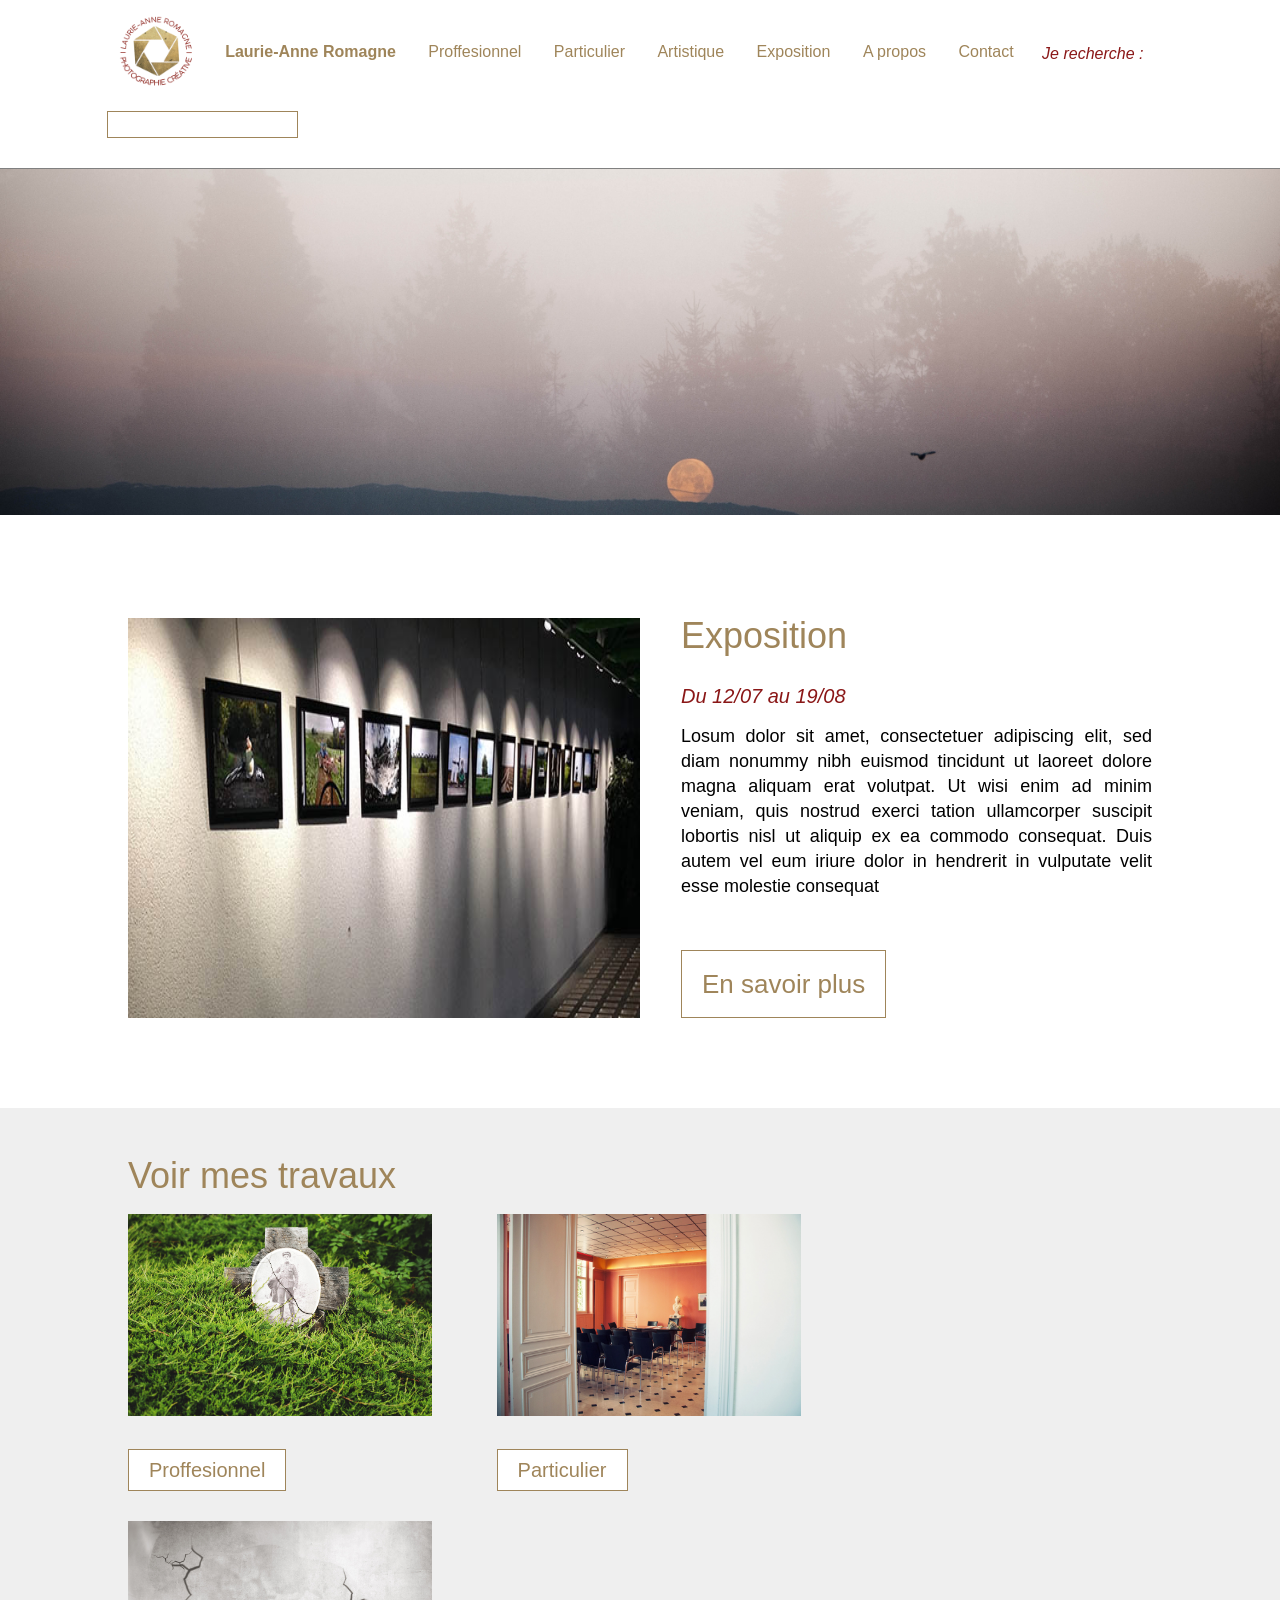
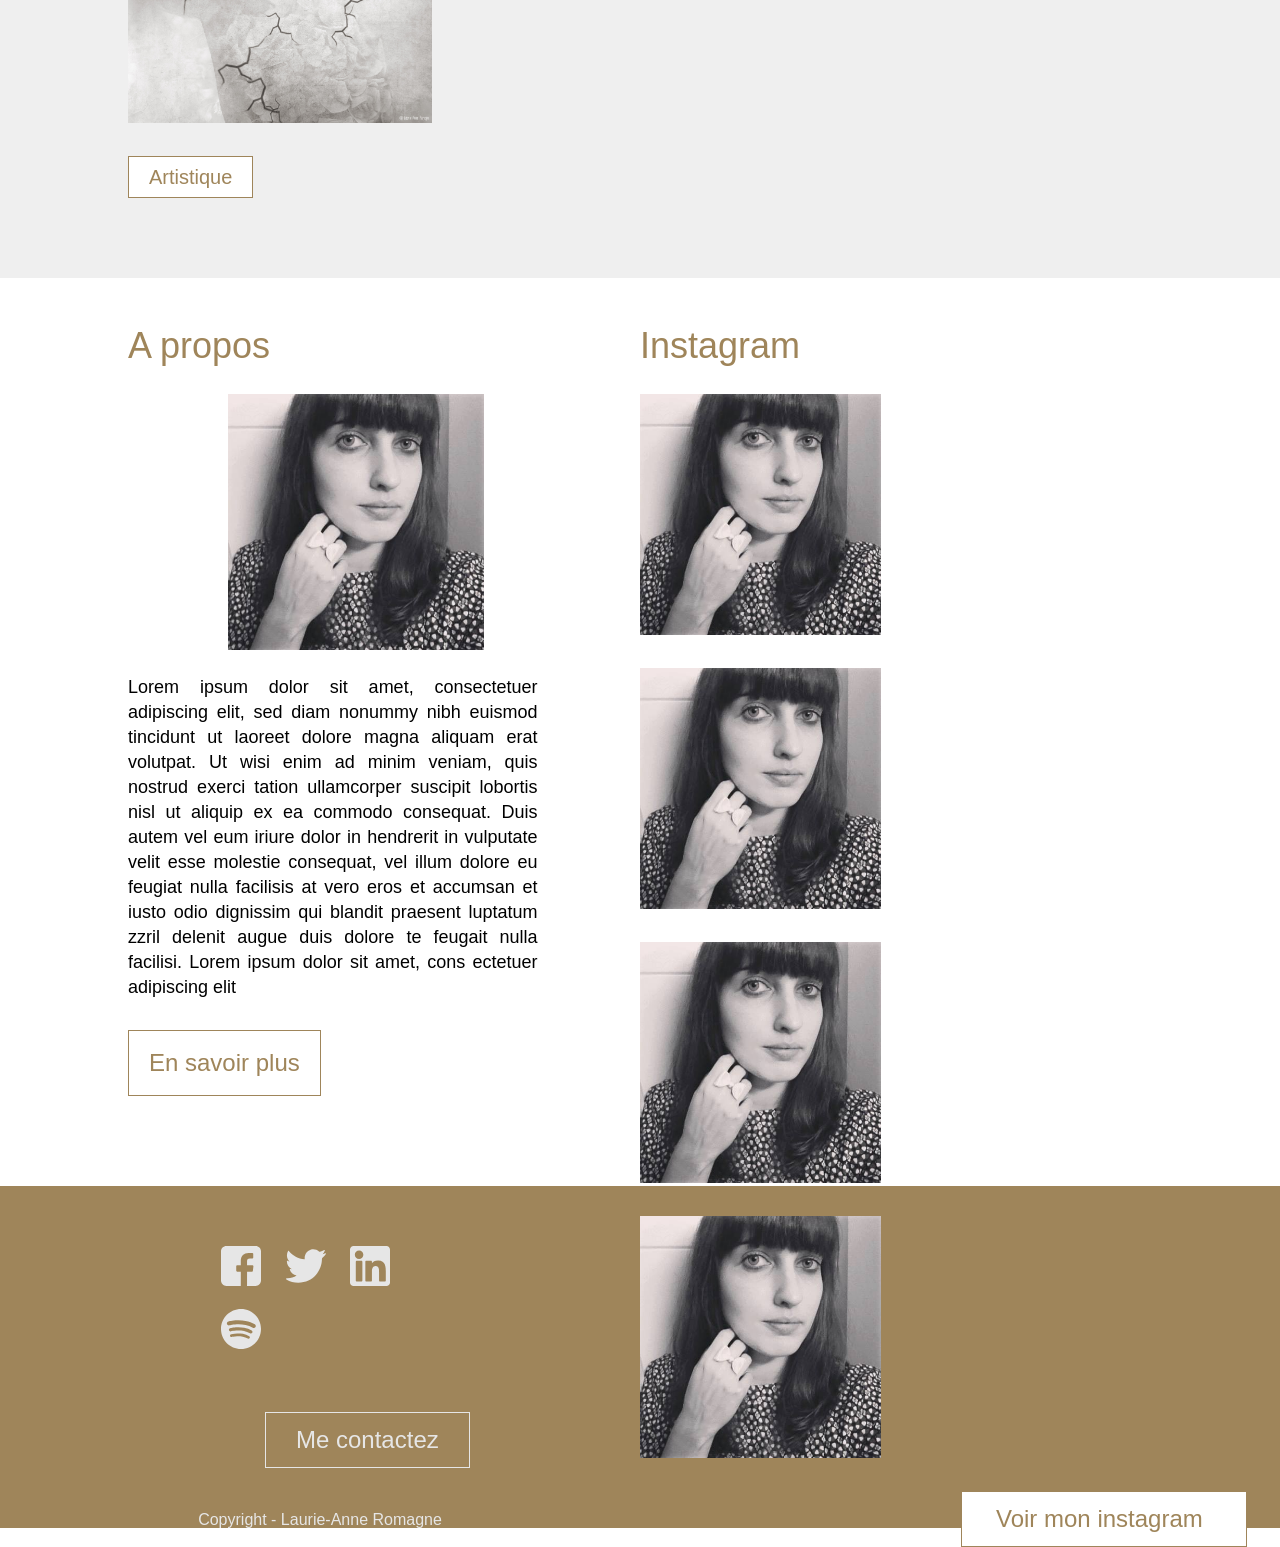
<file: index.html>
<!DOCTYPE html>
<html lang="fr">
	<head>
		<meta charset="utf-8">
		<title>Accueil - Laurie-Anne Romagne</title>
		<link href="css/styles.css" rel="stylesheet">
	</head>
	<body>
		<header class="header">
			<h1 hidden>Laurie Anne Romagne</h1>
			<nav>
				<h2 hidden>Navigation principale</h2>
				<a id="Logo" href="#" title="Aller sur la page d'accueil"><img src="assets/design/logo.png" alt="Logo de Laurie-Anne" width="100" height="100"></a>
				<a href="#" title="Lien vers la page d'accueil" id="accueil">Laurie-Anne Romagne</a>
				<a href="html/proffesionnel.html" title="Lien vers la page proffesionnel">Proffesionnel</a>
				<a href="html/particulier.html" title="Lien vers la page particulier">Particulier</a>
				<a href="html/artistique.html" title="Lien vers la page artistique">Artistique</a>
				<a href="html/exposition.html" title="Lien vers la page exposition">Exposition</a>
				<a href="html/about.html" title="Lien vers la page a propos">A propos</a>
				<a href="html/contact.html" title="Lien vers la page contact">Contact</a>
				<label for="search">Je recherche :</label>
				<input type="text" id="search">
			</nav>
			<div class="background-header">
				<img src="assets/design/DSC_1298bis copie.jpg" width="500" height="300">
			</div>
		</header>
		<main>
			<section class="expo">
				<div class="main-expo">
					<div class="main-expo-left left">
						<img src="assets/exposition/IMG_2057.jpg" alt="Photo de l'exposition de Lorem Ipsum" width="700" height="400">
					</div>
					<div class="main-expo-right right">
						<h2>Exposition</h2>
						<p id="Date">Du 12/07 au 19/08</p>
						<p id="Expo">Losum dolor sit amet, consectetuer adipiscing elit, sed diam nonummy nibh euismod tincidunt ut laoreet dolore magna aliquam erat volutpat. Ut wisi enim ad minim veniam, quis nostrud exerci tation ullamcorper suscipit lobortis nisl ut aliquip ex ea commodo consequat. Duis autem vel eum iriure dolor in hendrerit in vulputate velit esse molestie consequat</p>
						<a class="button" href="html/exposition.html" title="Lien vers la page exposition">En savoir plus</a>
					</div>
				</div>
			</section>
				<section class="works">
					<h2>Voir mes travaux</h2>
					<div>
						<img src="assets/proffesionnel/Dernier Jardin/03.jpg" width="358">
						<br>
						<a class="button" href="html/proffesionnel.html">Proffesionnel</a>
					</div>
					<div>
						<img src="assets/particulier/Mariage/_DSC4710 copie.jpg" width="358">
						<br>
						<a class="button" href="html/particulier.html">Particulier</a>
					</div>
					<div id="right-div">
						<img src="assets/artistique/deep/deep%2006.jpg" width="358">
						<br>
						<a class="button" href="html/artistique.html">Artistique</a>
					</div>
				</section>
				<section class="instagram">
						<h2>Instagram</h2>
						<img class="leftimage" src="assets/design/14045890_10209939581348985_6436193251335793692_n.jpg" width="200">
						<img src="assets/design/14045890_10209939581348985_6436193251335793692_n.jpg" width="200">
						<img class="leftimage" src="assets/design/14045890_10209939581348985_6436193251335793692_n.jpg" width="200">
						<img src="assets/design/14045890_10209939581348985_6436193251335793692_n.jpg" width="200">
						<a class="button">Voir mon instagram</a>
				</section>
				<aside class="about">
						<h2>A propos</h2>
						<img src="assets/design/14045890_10209939581348985_6436193251335793692_n.jpg" alt="Portrait de Laurie-Anne">
						<p>Lorem ipsum dolor sit amet, consectetuer adipiscing elit, sed diam nonummy nibh euismod tincidunt ut laoreet dolore magna aliquam erat volutpat. Ut wisi enim ad minim veniam, quis nostrud exerci tation ullamcorper suscipit lobortis nisl ut aliquip ex ea commodo consequat. Duis autem vel eum iriure dolor in hendrerit in vulputate velit esse molestie consequat, vel illum dolore eu feugiat nulla facilisis at vero eros et accumsan et iusto odio dignissim qui blandit praesent luptatum zzril delenit augue duis dolore te feugait nulla facilisi. Lorem ipsum dolor sit amet, cons ectetuer adipiscing elit</p>
						<a class="button" href="html/about.html">En savoir plus</a>
				</aside>
		</main>
		<footer>
			<h2 hidden>Footer</h2>
			<div class="social-media">
				<h3 hidden>Suivez-moi</h3>
				<div class="icons">
					<a><img src="assets/design/facebook.svg" alt="Lien vers mon facebook" width="40" height="40"></a>
					<a><img src="assets/design/twitter.svg" alt="Lien vers mon twitter" width="40" height="40"></a>
					<a><img src="assets/design/linkedin.svg" alt="Lien vers mon linkedin" width="40" height="40"></a>
					<a><img src="assets/design/spotify.svg" alt="Lien vers mon spotify" width="40" height="40"></a>
				</div>
			</div>
			<div class="contact">
				<h3 hidden>Contactez-moi</h3>
				<a class="button" href="html/contact.html">Me contactez</a>
			</div>
			<p>Copyright - Laurie-Anne Romagne</p>
		</footer>
	</body>
</html>
</file>
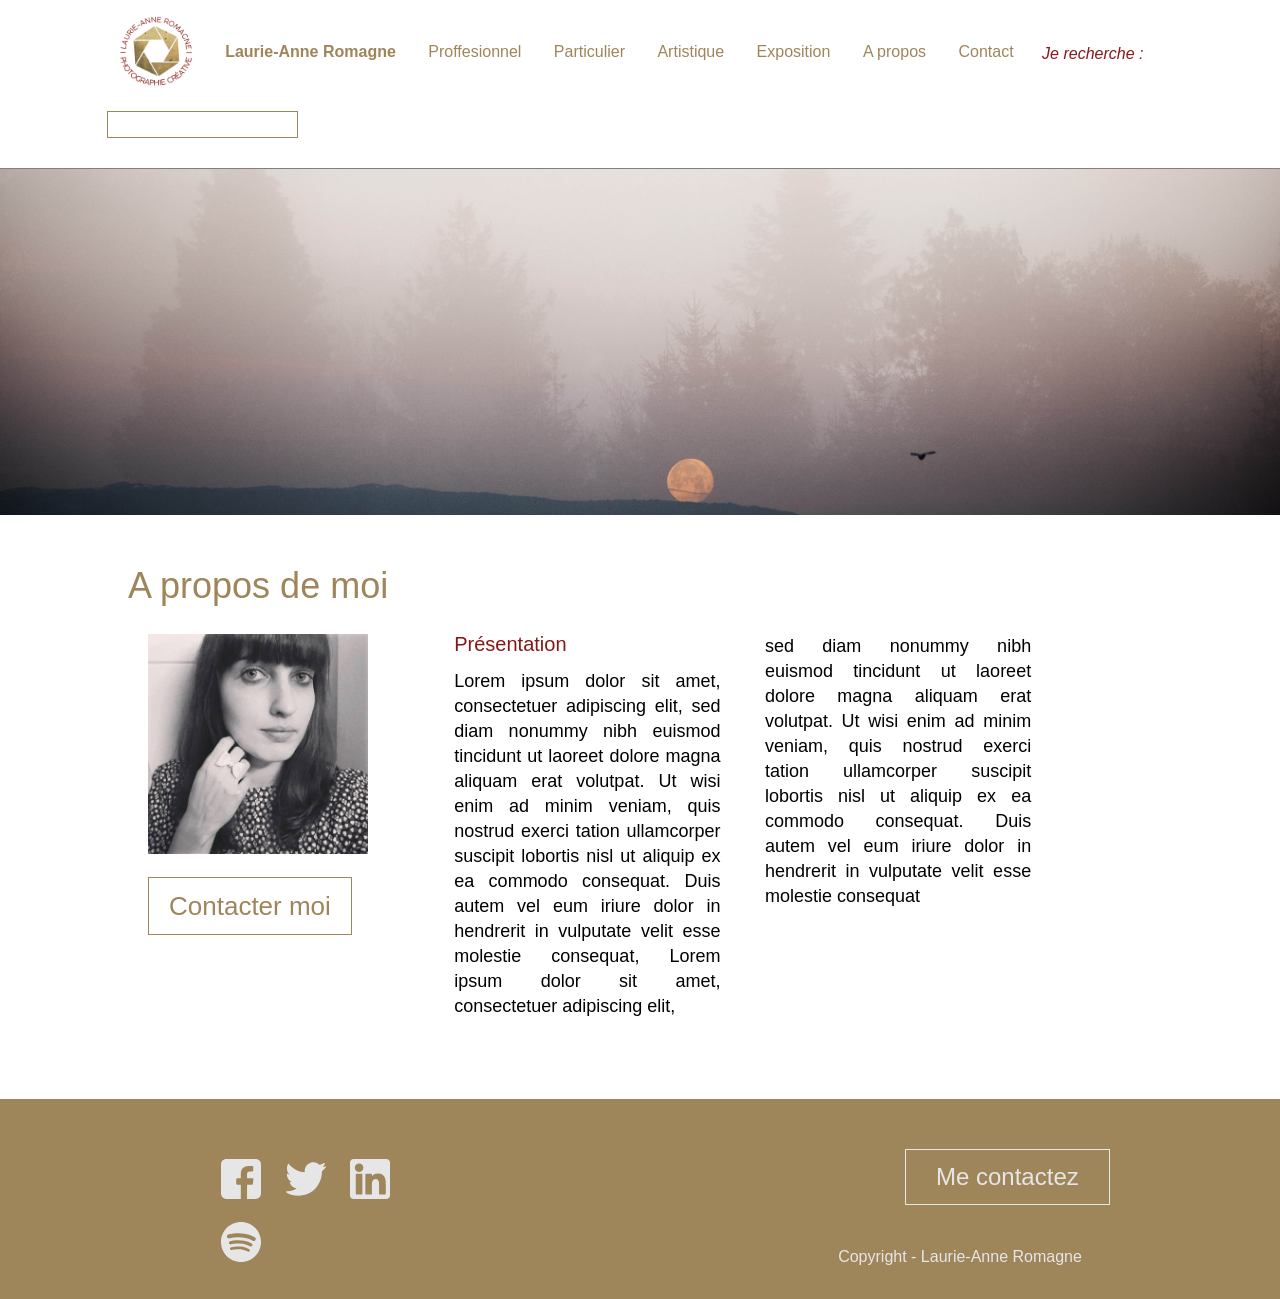
<file: html/about.html>
<!DOCTYPE html>
<html lang="fr">
<head>
    <meta charset="utf-8">
    <title>A propos - Laurie-Anne Romagne</title>
    <link href="../css/styles.css" rel="stylesheet">
</head>
<body>
<header class="header">
    <h1 hidden>Navigation principale</h1>
    <nav>
        <a id="Logo" href="../index.html" title="Aller sur la page d'accueil"><img src="../assets/design/logo.png" alt="Logo de Laurie-Anne" width="100" height="100"></a>
        <a href="../index.html" title="Lien vers la page d'accueil" id="accueil">Laurie-Anne Romagne</a>
        <a href="proffesionnel.html" title="Lien vers la page proffesionnel">Proffesionnel</a>
        <a href="particulier.html" title="Lien vers la page particulier">Particulier</a>
        <a href="artistique.html" title="Lien vers la page artistique">Artistique</a>
        <a href="exposition.html" title="Lien vers la page exposition">Exposition</a>
        <a href="#" title="Lien vers la page a propos">A propos</a>
        <a href="contact.html" title="Lien vers la page contact">Contact</a>
        <label for="search">Je recherche :</label>
        <input type="text" id="search">
    </nav>
    <div class="background-header">
        <img src="../assets/design/DSC_1298bis copie.jpg" width="500" height="300">
    </div>
</header>
<main>
    <section class="apropos">
        <h2>A propos de moi</h2>
        <div class="left">
            <img src="../assets/design/14045890_10209939581348985_6436193251335793692_n.jpg" alt="Portrait de Laurie-Anne Romagne" width="220" height="220">
            <a class="button" href="contact.html" title="Lien vers la page contact">Contacter moi</a>
        </div>
        <div class="center">
            <h3>Présentation</h3>
            <p>Lorem ipsum dolor sit amet, consectetuer adipiscing elit, sed diam nonummy nibh euismod tincidunt ut laoreet dolore magna aliquam erat volutpat. Ut wisi enim ad minim veniam, quis nostrud exerci tation ullamcorper suscipit lobortis nisl ut aliquip ex ea commodo consequat. Duis autem vel eum iriure dolor in hendrerit in vulputate velit esse molestie consequat, Lorem ipsum dolor sit amet, consectetuer adipiscing elit,</p>
        </div>
        <div class="righte">
            <p>sed diam nonummy nibh euismod tincidunt ut laoreet dolore magna aliquam erat volutpat. Ut wisi enim ad minim veniam, quis nostrud exerci tation ullamcorper suscipit lobortis nisl ut aliquip ex ea commodo consequat. Duis autem vel eum iriure dolor in hendrerit in vulputate velit esse molestie consequat</p>
        </div>
    </section>
</main>
<footer>
    <h2 hidden>Footer</h2>
    <div class="social-media">
        <h3 hidden>Suivez-moi</h3>
        <div class="icons">
            <a><img src="../assets/design/facebook.svg" alt="Lien vers mon facebook" width="40" height="40"></a>
            <a><img src="../assets/design/twitter.svg" alt="Lien vers mon twitter" width="40" height="40"></a>
            <a><img src="../assets/design/linkedin.svg" alt="Lien vers mon linkedin" width="40" height="40"></a>
            <a><img src="../assets/design/spotify.svg" alt="Lien vers mon spotify" width="40" height="40"></a>
        </div>
    </div>
    <div class="contact">
        <h3 hidden>Contactez-moi</h3>
        <a class="button" href="../html/contact.html">Me contactez</a>
    </div>
    <p>Copyright - Laurie-Anne Romagne</p>
</footer>
</body>
</html>
</file>
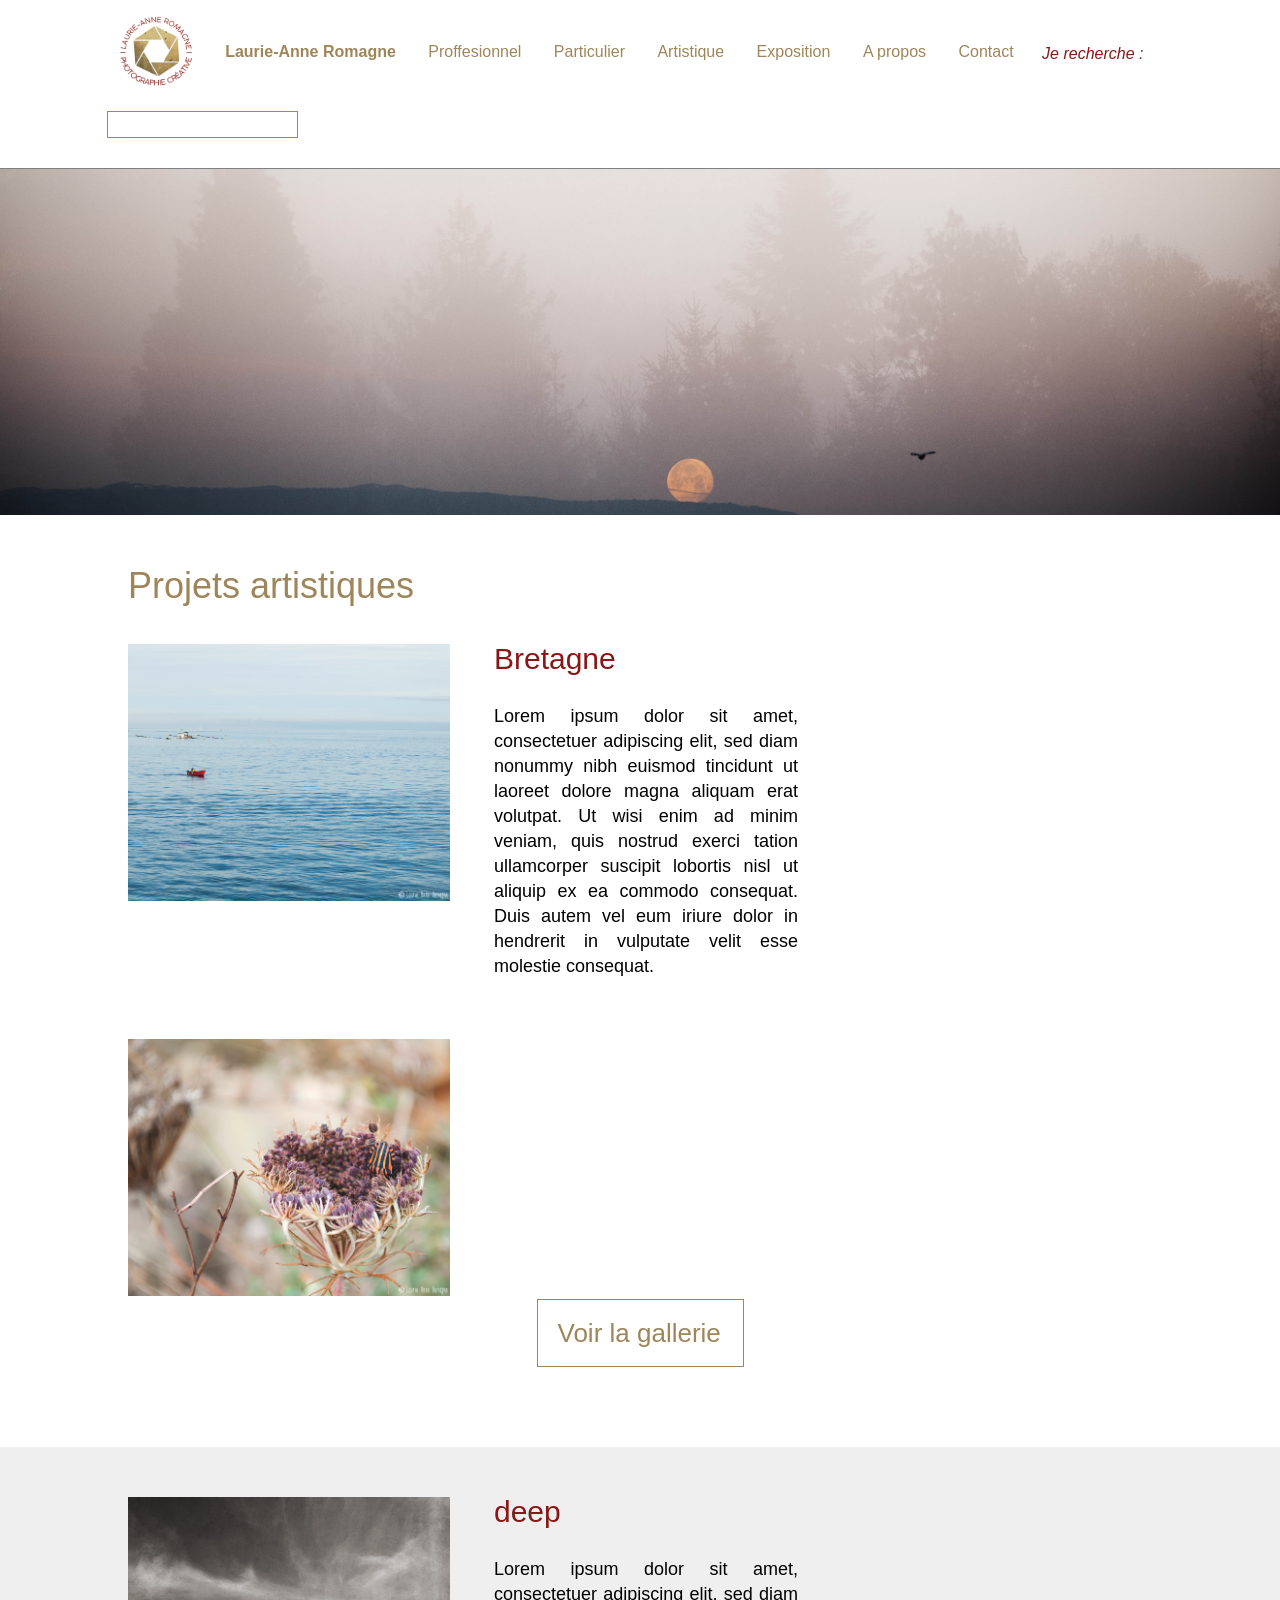
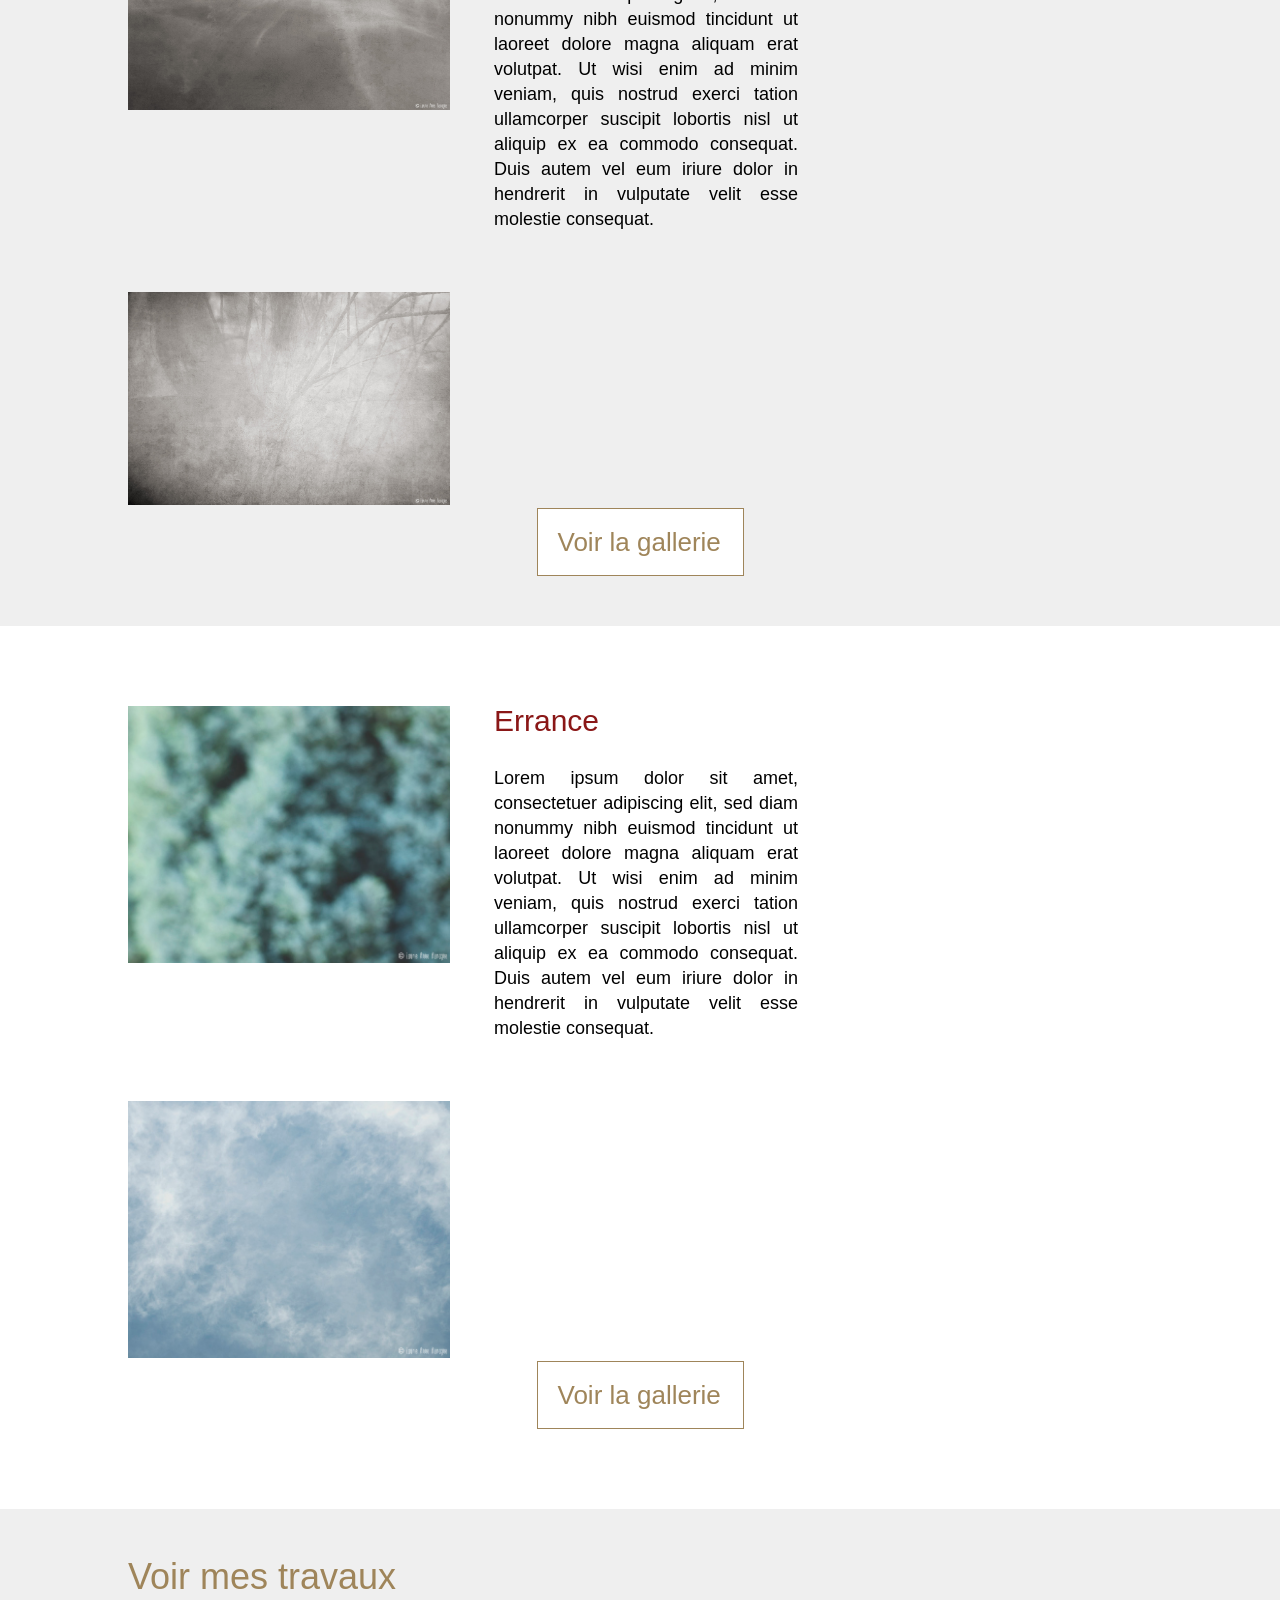
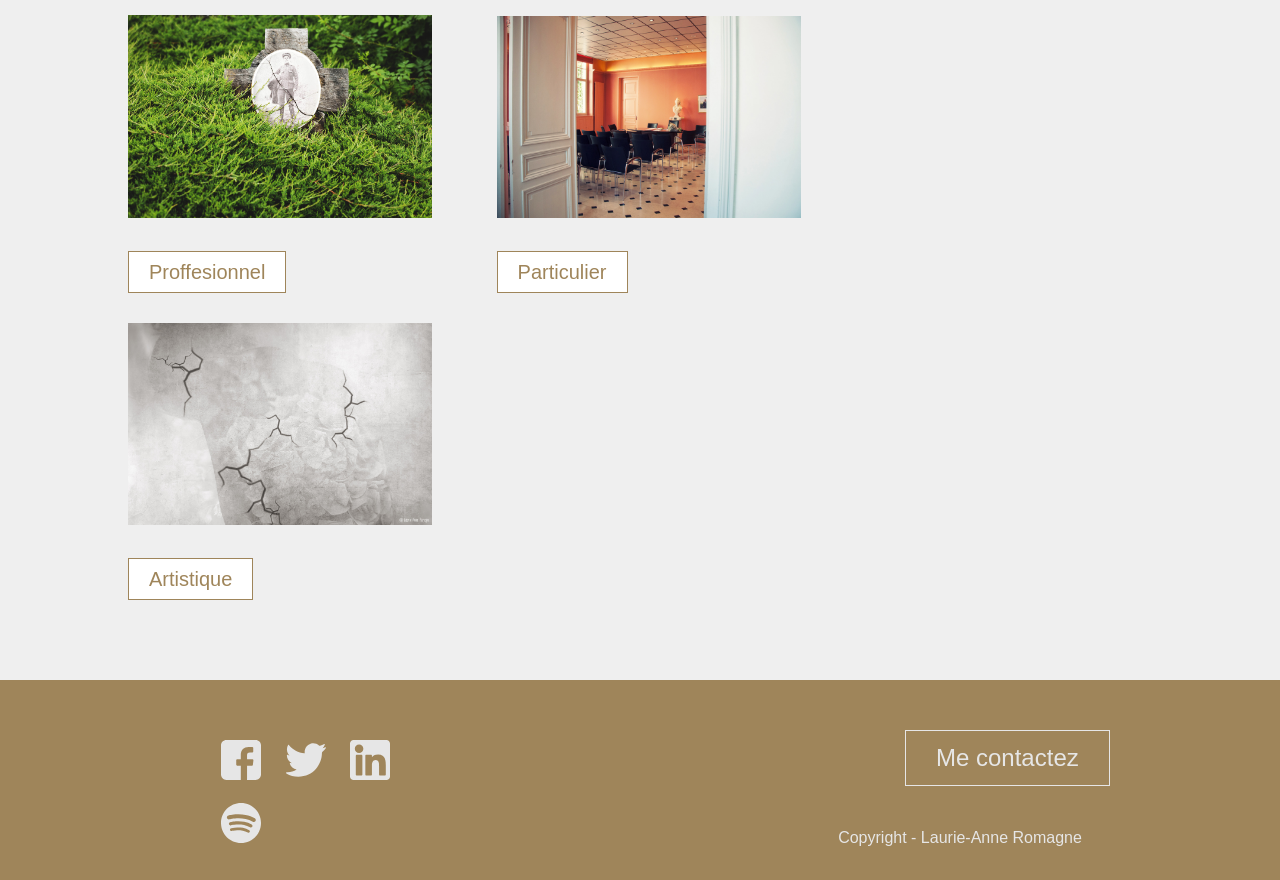
<file: html/artistique.html>
<!DOCTYPE html>
<html lang="fr">
<head>
    <meta charset="utf-8">
    <title>Artistique - Laurie-Anne Romagne</title>
    <link href="../css/styles.css" rel="stylesheet">
</head>
<body>
<header class="header">
    <h1 hidden>Navigation principale</h1>
    <nav>
        <a id="Logo" href="../index.html" title="Aller sur la page d'accueil"><img src="../assets/design/logo.png" alt="Logo de Laurie-Anne" width="100" height="100"></a>
        <a href="../index.html" title="Lien vers la page d'accueil" id="accueil">Laurie-Anne Romagne</a>
        <a href="proffesionnel.html" title="Lien vers la page proffesionnel">Proffesionnel</a>
        <a href="particulier.html" title="Lien vers la page particulier">Particulier</a>
        <a href="#" title="Lien vers la page artistique">Artistique</a>
        <a href="exposition.html" title="Lien vers la page exposition">Exposition</a>
        <a href="about.html" title="Lien vers la page a propos">A propos</a>
        <a href="contact.html" title="Lien vers la page contact">Contact</a>
        <label for="search">Je recherche :</label>
        <input type="text" id="search">
    </nav>
    <div class="background-header">
        <img src="../assets/design/DSC_1298bis copie.jpg" width="500" height="300">
    </div>
</header>
<main>
    <section class="artistiques">
        <h2 class="center">Projets artistiques</h2>
        <section class="projet-main">
            <img src="../assets/artistique/Bretagne/_DSC7691%20copie.jpg" alt="Photo de Laurie-Anne Romagne de son projet Bretagne">
            <div>
                <h3>Bretagne</h3>
                <p>Lorem ipsum dolor sit amet, consectetuer adipiscing elit, sed diam nonummy nibh euismod tincidunt ut laoreet dolore magna aliquam erat volutpat. Ut wisi enim ad minim veniam, quis nostrud exerci tation ullamcorper suscipit lobortis nisl ut aliquip ex ea commodo consequat. Duis autem vel eum iriure dolor in hendrerit in vulputate velit esse molestie consequat.</p>
            </div>
            <img src="../assets/artistique/Bretagne/_DSC7855%20copie.jpg" alt="Photo de Laurie-Anne Romagne de son projet Bretagne">
            <a class="button" href="projet.html">Voir la gallerie</a>
        </section>
        <section class="projet-main">
            <img src="../assets/artistique/deep/deep%2005.jpg" alt="Photo de Laurie-Anne Romagne de son projet deep">
            <div>
                <h3>deep</h3>
                <p>Lorem ipsum dolor sit amet, consectetuer adipiscing elit, sed diam nonummy nibh euismod tincidunt ut laoreet dolore magna aliquam erat volutpat. Ut wisi enim ad minim veniam, quis nostrud exerci tation ullamcorper suscipit lobortis nisl ut aliquip ex ea commodo consequat. Duis autem vel eum iriure dolor in hendrerit in vulputate velit esse molestie consequat.</p>
            </div>
            <img src="../assets/artistique/deep/deep%2004.jpg" alt="Photo de Laurie-Anne Romagne de son projet deep">
            <a class="button" href="projet.html">Voir la gallerie</a>
        </section>
        <section class="projet-main">
            <img src="../assets/artistique/Errance/Errance%20-%201%20copie.jpg" alt="Photo de Laurie-Anne Romagne de son projet Errance">
            <div>
            <h3>Errance</h3>
            <p>Lorem ipsum dolor sit amet, consectetuer adipiscing elit, sed diam nonummy nibh euismod tincidunt ut laoreet dolore magna aliquam erat volutpat. Ut wisi enim ad minim veniam, quis nostrud exerci tation ullamcorper suscipit lobortis nisl ut aliquip ex ea commodo consequat. Duis autem vel eum iriure dolor in hendrerit in vulputate velit esse molestie consequat.</p>
            </div>
            <img src="../assets/artistique/Errance/Errance%20-%203%20copie.jpg" alt="Photo de Laurie-Anne Romagne de son projet Errance">
            <a class="button" href="projet.html">Voir la gallerie</a>
        </section>
        <section class="works">
            <h2>Voir mes travaux</h2>
            <div>
                <img src="../assets/proffesionnel/Dernier Jardin/03.jpg" width="358">
                <br>
                <a class="button" href="proffesionnel.html">Proffesionnel</a>
            </div>
            <div>
                <img src="../assets/particulier/Mariage/_DSC4710 copie.jpg" width="358">
                <br>
                <a class="button" href="particulier.html">Particulier</a>
            </div>
            <div id="right-div">
                <img src="../assets/artistique/deep/deep%2006.jpg" width="358">
                <br>
                <a class="button" href="artistique.html">Artistique</a>
            </div>
        </section>
    </section>
</main>
<footer>
    <h2 hidden>Footer</h2>
    <div class="social-media">
        <h3 hidden>Suivez-moi</h3>
        <div class="icons">
            <a><img src="../assets/design/facebook.svg" alt="Lien vers mon facebook" width="40" height="40"></a>
            <a><img src="../assets/design/twitter.svg" alt="Lien vers mon twitter" width="40" height="40"></a>
            <a><img src="../assets/design/linkedin.svg" alt="Lien vers mon linkedin" width="40" height="40"></a>
            <a><img src="../assets/design/spotify.svg" alt="Lien vers mon spotify" width="40" height="40"></a>
        </div>
    </div>
    <div class="contact">
        <h3 hidden>Contactez-moi</h3>
        <a class="button" href="../html/contact.html">Me contactez</a>
    </div>
    <p>Copyright - Laurie-Anne Romagne</p>
</footer>
</body>
</html>
</file>
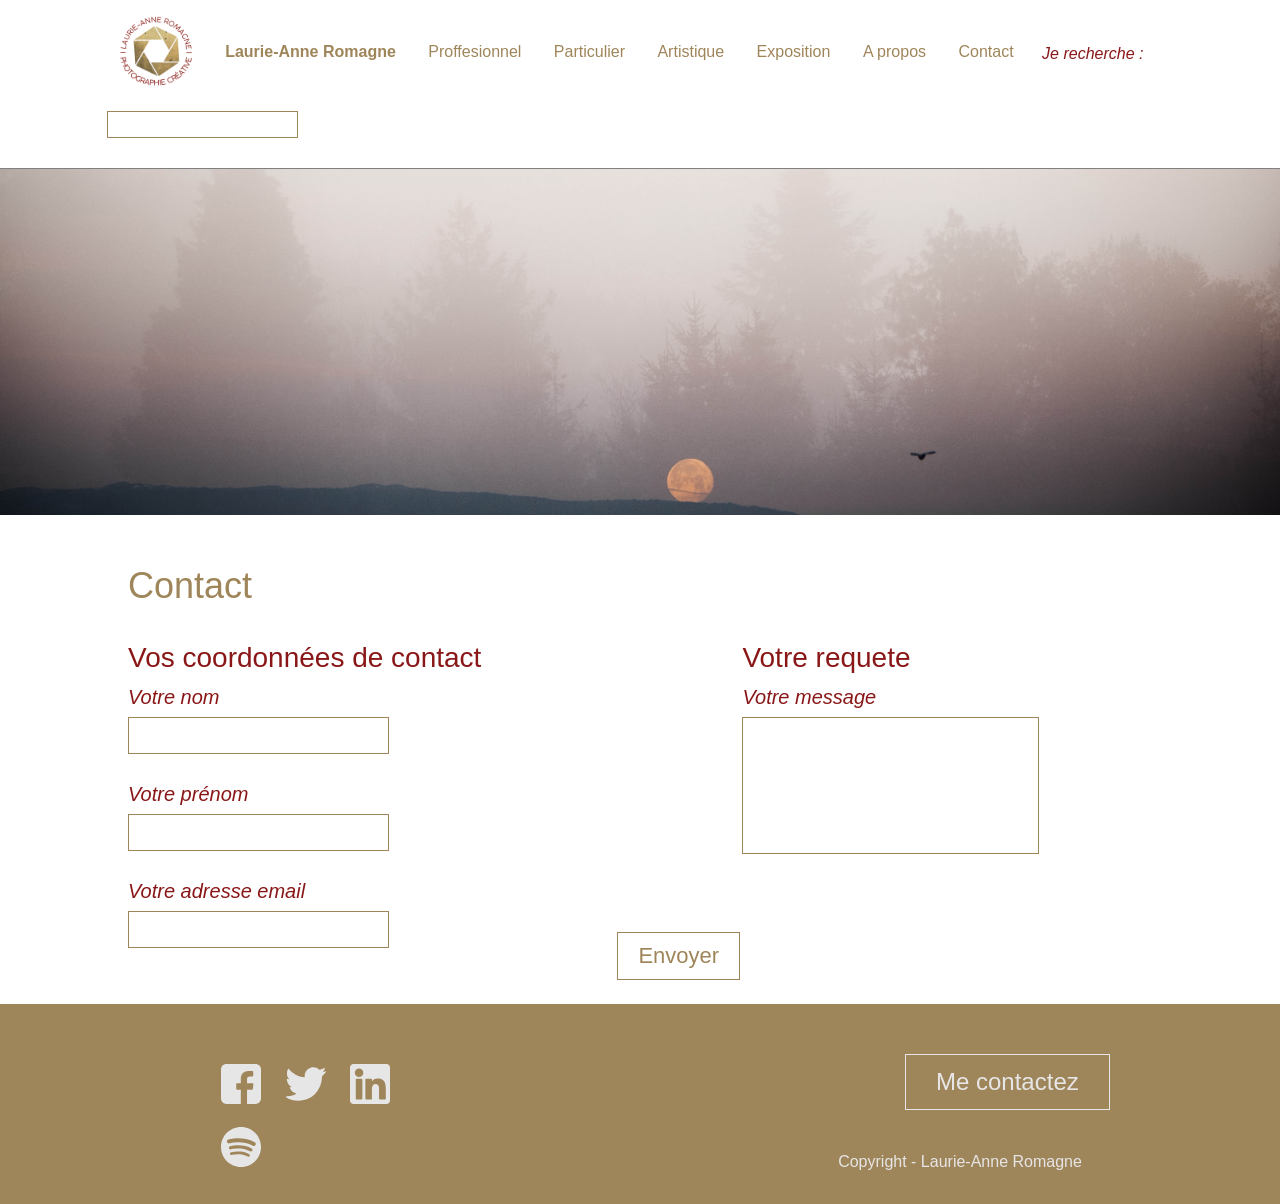
<file: html/contact.html>
<!DOCTYPE html>
<html lang="fr">
<head>
    <meta charset="utf-8">
    <title>Contact - Laurie-Anne Romagne</title>
    <link href="../css/styles.css" rel="stylesheet">
</head>
<body>
<header class="header">
    <h1 hidden>Navigation principale</h1>
    <nav>
        <a id="Logo" href="../index.html" title="Aller sur la page d'accueil"><img src="../assets/design/logo.png" alt="Logo de Laurie-Anne" width="100" height="100"></a>
        <a href="../index.html" title="Lien vers la page d'accueil" id="accueil">Laurie-Anne Romagne</a>
        <a href="proffesionnel.html" title="Lien vers la page proffesionnel">Proffesionnel</a>
        <a href="particulier.html" title="Lien vers la page particulier">Particulier</a>
        <a href="artistique.html" title="Lien vers la page artistique">Artistique</a>
        <a href="exposition.html" title="Lien vers la page exposition">Exposition</a>
        <a href="about.html" title="Lien vers la page a propos">A propos</a>
        <a href="#" title="Lien vers la page contact">Contact</a>
        <label for="search">Je recherche :</label>
        <input type="text" id="search">
    </nav>
    <div class="background-header">
        <img src="../assets/design/DSC_1298bis copie.jpg" width="500" height="300">
    </div>
</header>
<main>
    <h2 class="contact">Contact</h2>
    <form>
        <fieldset>
            <legend>Vos coordonnées de contact</legend>
            <label for="name">Votre nom</label>
            <input type="text" id="name">
            <label for="surname">Votre prénom</label>
            <input type="text" id="surname">
            <label for="email">Votre adresse email</label>
            <input type="text" id="email">
        </fieldset>
        <fieldset class="right">
            <legend>Votre requete</legend>
            <label for="message">Votre message</label>
            <textarea id="message"></textarea>
            <input type="submit" value="Envoyer">
        </fieldset>
    </form>
</main>
<footer>
    <h2 hidden>Footer</h2>
    <div class="social-media">
        <h3 hidden>Suivez-moi</h3>
        <div class="icons">
            <a><img src="../assets/design/facebook.svg" alt="Lien vers mon facebook" width="40" height="40"></a>
            <a><img src="../assets/design/twitter.svg" alt="Lien vers mon twitter" width="40" height="40"></a>
            <a><img src="../assets/design/linkedin.svg" alt="Lien vers mon linkedin" width="40" height="40"></a>
            <a><img src="../assets/design/spotify.svg" alt="Lien vers mon spotify" width="40" height="40"></a>
        </div>
    </div>
    <div class="contact">
        <h3 hidden>Contactez-moi</h3>
        <a class="button" href="../html/contact.html">Me contactez</a>
    </div>
    <p>Copyright - Laurie-Anne Romagne</p>
</footer>
</body>
</html>
</file>
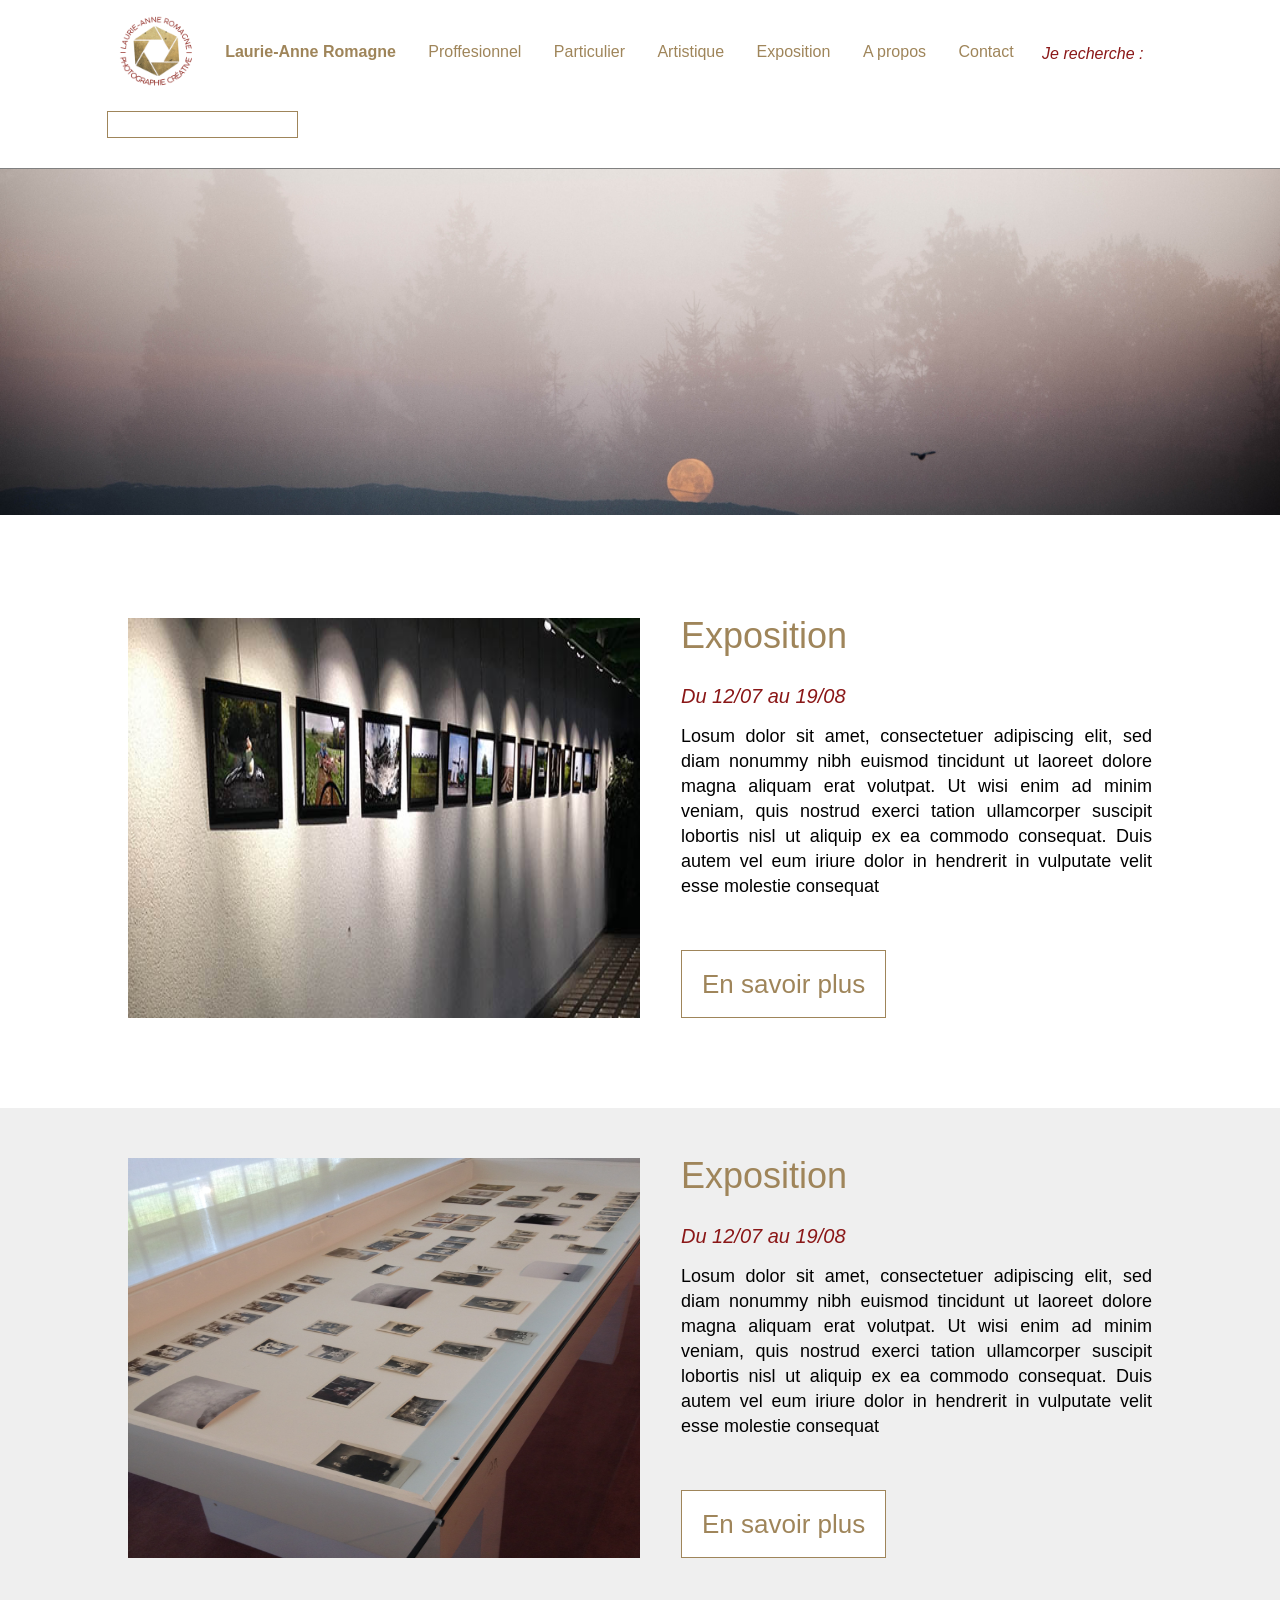
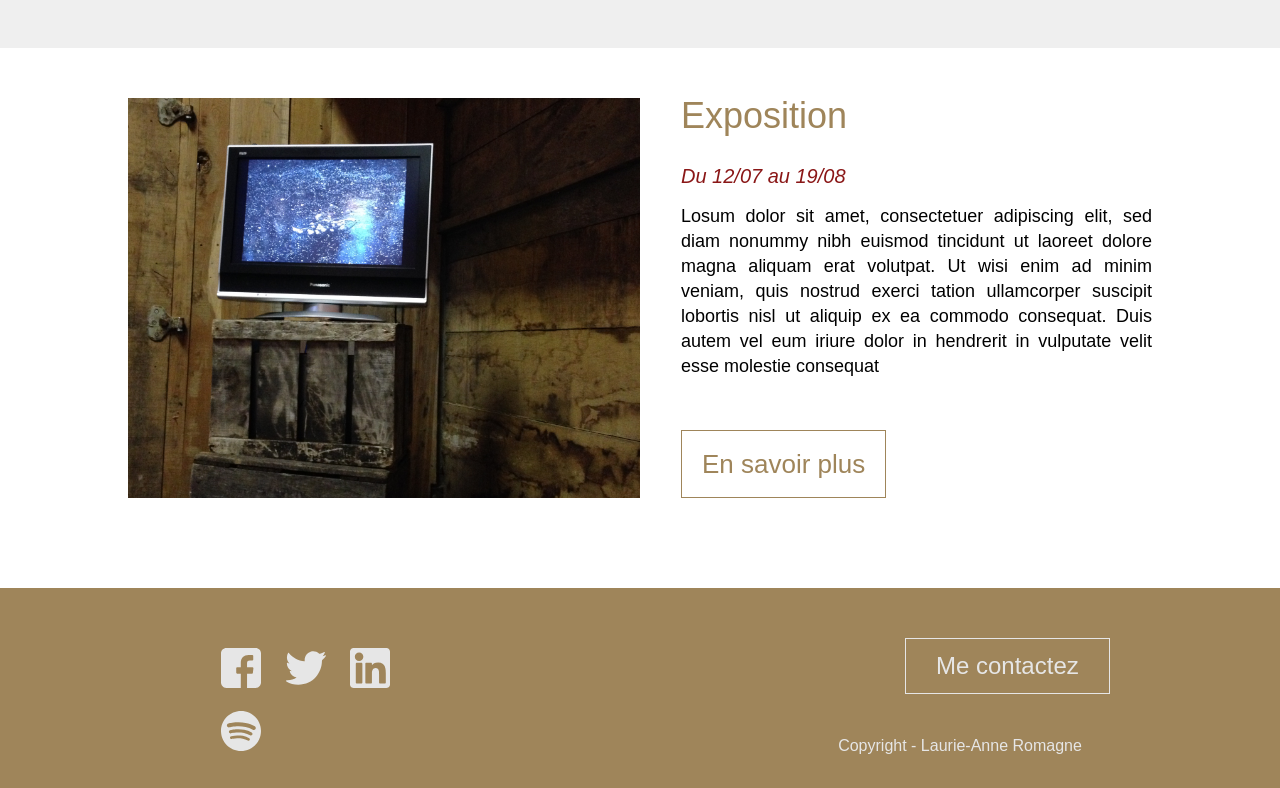
<file: html/exposition.html>
<!DOCTYPE html>
<html lang="fr">
<head>
    <meta charset="utf-8">
    <title>Exposition - Laurie-Anne Romagne</title>
    <link href="../css/styles.css" rel="stylesheet">
</head>
<body>
<header class="header">
    <h1 hidden>Navigation principale</h1>
    <nav>
        <a id="Logo" href="../index.html" title="Aller sur la page d'accueil"><img src="../assets/design/logo.png" alt="Logo de Laurie-Anne" width="100" height="100"></a>
        <a href="../index.html" title="Lien vers la page d'accueil" id="accueil">Laurie-Anne Romagne</a>
        <a href="proffesionnel.html" title="Lien vers la page proffesionnel">Proffesionnel</a>
        <a href="particulier.html" title="Lien vers la page particulier">Particulier</a>
        <a href="artistique.html" title="Lien vers la page artistique">Artistique</a>
        <a href="#" title="Lien vers la page exposition">Exposition</a>
        <a href="about.html" title="Lien vers la page a propos">A propos</a>
        <a href="contact.html" title="Lien vers la page contact">Contact</a>
        <label for="search">Je recherche :</label>
        <input type="text" id="search">
    </nav>
    <div class="background-header">
        <img src="../assets/design/DSC_1298bis copie.jpg" width="500" height="300">
    </div>
</header>
<main>
    <section class="expo">
        <div class="main-expo">
            <div class="main-expo-left left">
                <img src="../assets/exposition/IMG_2057.jpg" alt="Photo de l'exposition de Lorem Ipsum" width="700" height="400">
            </div>
            <div class="main-expo-right right">
                <h2>Exposition</h2>
                <p id="Date">Du 12/07 au 19/08</p>
                <p id="Expo">Losum dolor sit amet, consectetuer adipiscing elit, sed diam nonummy nibh euismod tincidunt ut laoreet dolore magna aliquam erat volutpat. Ut wisi enim ad minim veniam, quis nostrud exerci tation ullamcorper suscipit lobortis nisl ut aliquip ex ea commodo consequat. Duis autem vel eum iriure dolor in hendrerit in vulputate velit esse molestie consequat</p>
                <a class="button" href="#" title="Lien vers la page exposition">En savoir plus</a>
            </div>
        </div>
    </section>
    <section class="expo">
        <div class="main-expo">
            <div class="main-expo-left left">
                <img src="../assets/exposition/IMG_4159.jpg" alt="Photo de l'exposition de Lorem Ipsum" width="700" height="400">
            </div>
            <div class="main-expo-right right">
                <h2>Exposition</h2>
                <p id="Date">Du 12/07 au 19/08</p>
                <p id="Expo">Losum dolor sit amet, consectetuer adipiscing elit, sed diam nonummy nibh euismod tincidunt ut laoreet dolore magna aliquam erat volutpat. Ut wisi enim ad minim veniam, quis nostrud exerci tation ullamcorper suscipit lobortis nisl ut aliquip ex ea commodo consequat. Duis autem vel eum iriure dolor in hendrerit in vulputate velit esse molestie consequat</p>
                <a class="button" href="#" title="Lien vers la page exposition">En savoir plus</a>
            </div>
        </div>
    </section>
    <section class="expo">
        <div class="main-expo">
            <div class="main-expo-left left">
                <img src="../assets/exposition/IMG_8520.jpg" alt="Photo de l'exposition de Lorem Ipsum" width="700" height="400">
            </div>
            <div class="main-expo-right right">
                <h2>Exposition</h2>
                <p id="Date">Du 12/07 au 19/08</p>
                <p id="Expo">Losum dolor sit amet, consectetuer adipiscing elit, sed diam nonummy nibh euismod tincidunt ut laoreet dolore magna aliquam erat volutpat. Ut wisi enim ad minim veniam, quis nostrud exerci tation ullamcorper suscipit lobortis nisl ut aliquip ex ea commodo consequat. Duis autem vel eum iriure dolor in hendrerit in vulputate velit esse molestie consequat</p>
                <a class="button" href="#" title="Lien vers la page exposition">En savoir plus</a>
            </div>
        </div>
    </section>
</main>
<footer>
    <h2 hidden>Footer</h2>
    <div class="social-media">
        <h3 hidden>Suivez-moi</h3>
        <div class="icons">
            <a><img src="../assets/design/facebook.svg" alt="Lien vers mon facebook" width="40" height="40"></a>
            <a><img src="../assets/design/twitter.svg" alt="Lien vers mon twitter" width="40" height="40"></a>
            <a><img src="../assets/design/linkedin.svg" alt="Lien vers mon linkedin" width="40" height="40"></a>
            <a><img src="../assets/design/spotify.svg" alt="Lien vers mon spotify" width="40" height="40"></a>
        </div>
    </div>
    <div class="contact">
        <h3 hidden>Contactez-moi</h3>
        <a class="button" href="../html/contact.html">Me contactez</a>
    </div>
    <p>Copyright - Laurie-Anne Romagne</p>
</footer>
</body>
</html>
</file>
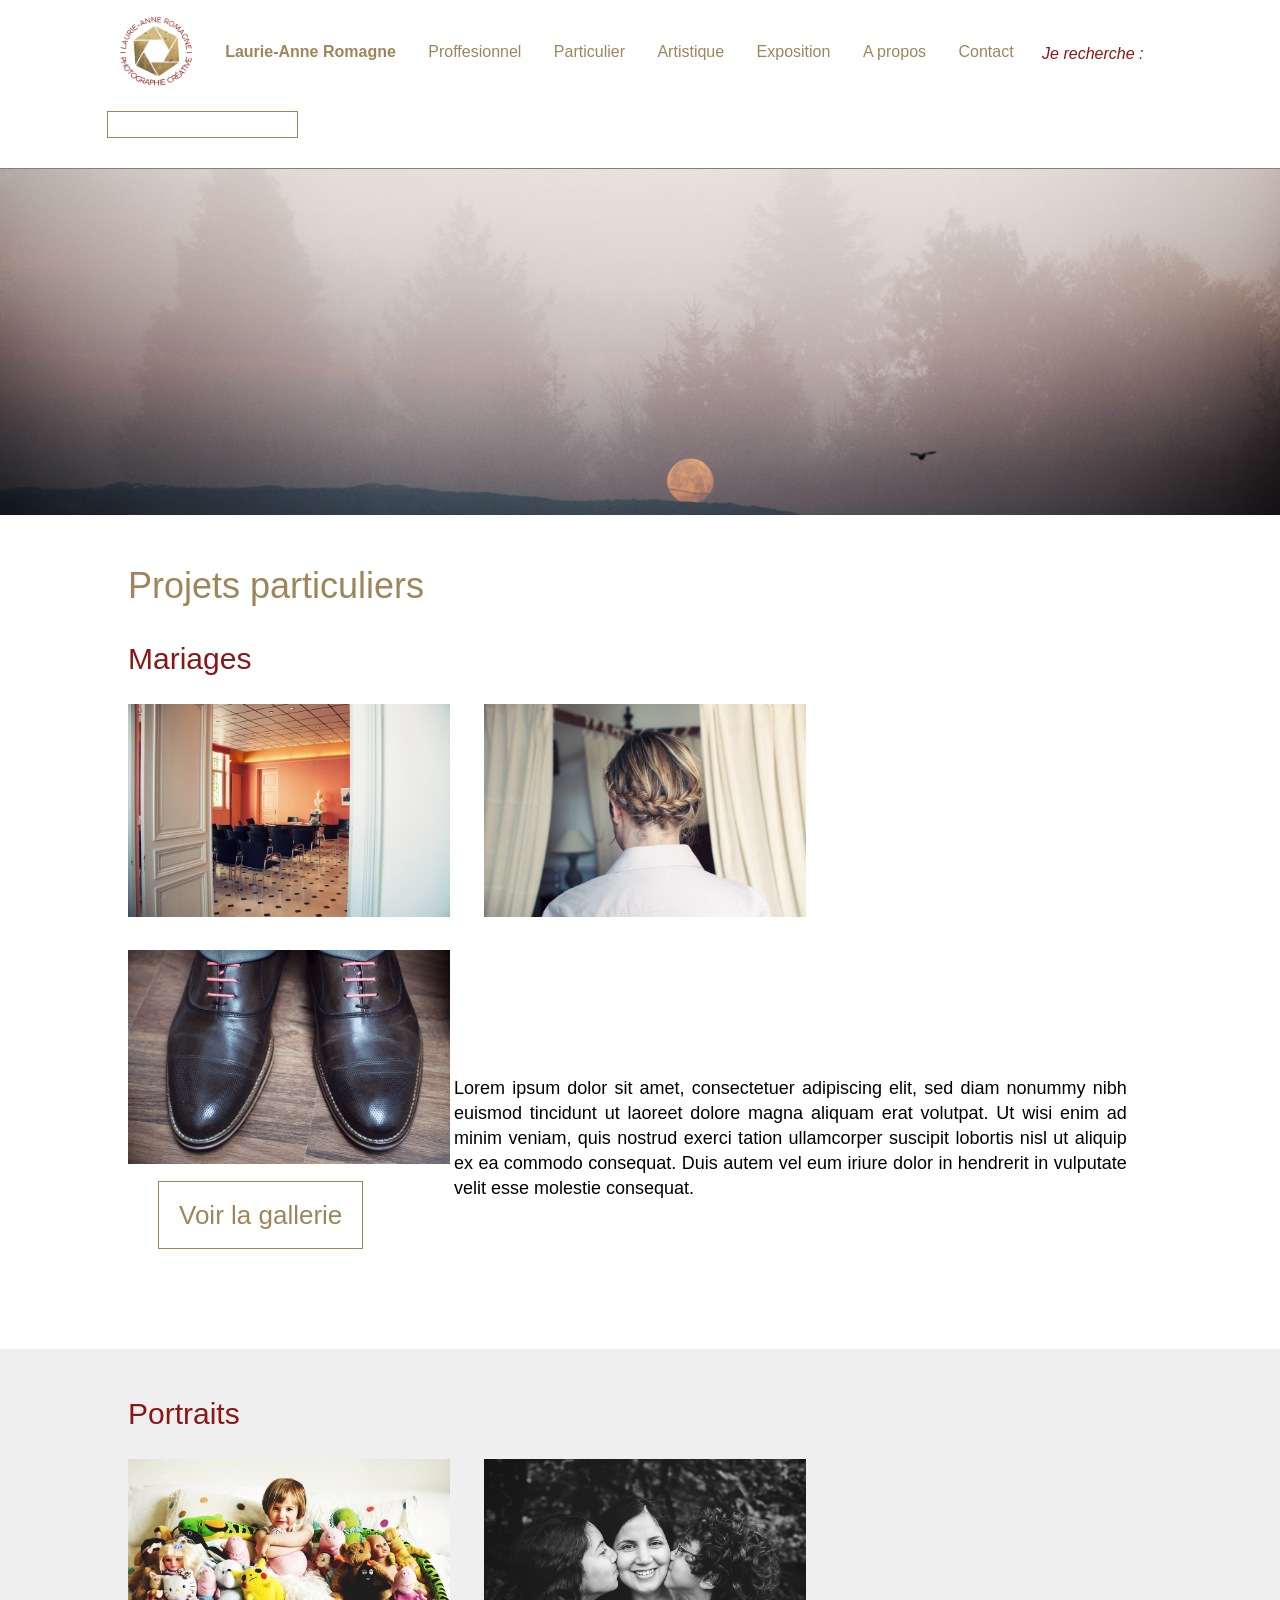
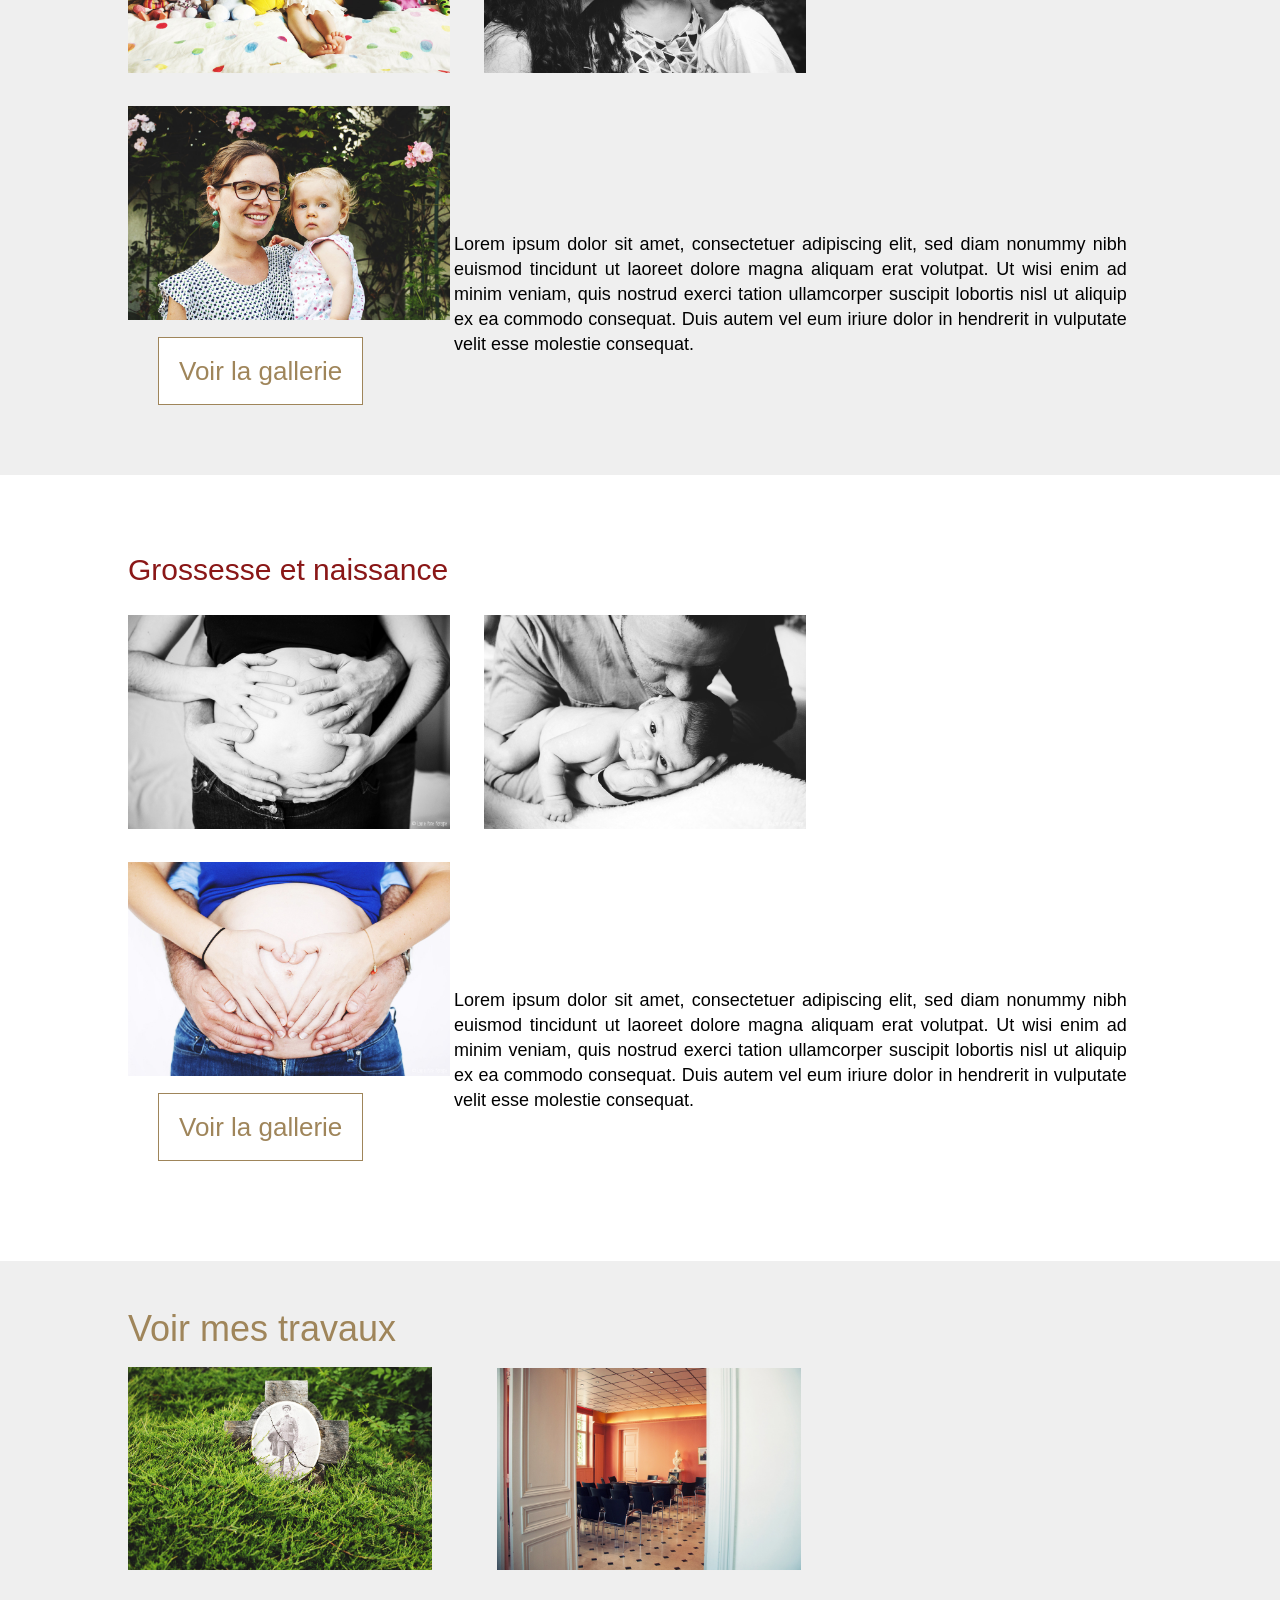
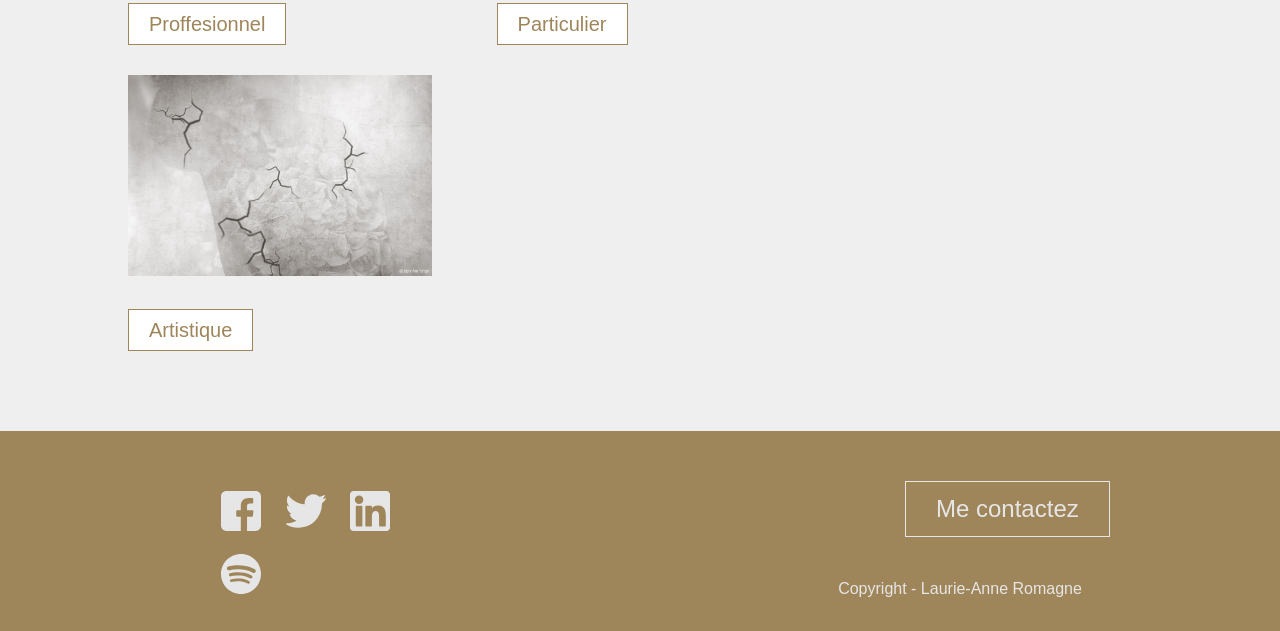
<file: html/particulier.html>
<!DOCTYPE html>
<html lang="fr">
<head>
    <meta charset="utf-8">
    <title>Particulier - Laurie-Anne Romagne</title>
    <link href="../css/styles.css" rel="stylesheet">
</head>
<body>
<header class="header">
    <h1 hidden>Navigation principale</h1>
    <nav>
        <a id="Logo" href="../index.html" title="Aller sur la page d'accueil"><img src="../assets/design/logo.png" alt="Logo de Laurie-Anne" width="100" height="100"></a>
        <a href="../index.html" title="Lien vers la page d'accueil" id="accueil">Laurie-Anne Romagne</a>
        <a href="proffesionnel.html" title="Lien vers la page proffesionnel">Proffesionnel</a>
        <a href="#" title="Lien vers la page particulier">Particulier</a>
        <a href="artistique.html" title="Lien vers la page artistique">Artistique</a>
        <a href="exposition.html" title="Lien vers la page exposition">Exposition</a>
        <a href="about.html" title="Lien vers la page a propos">A propos</a>
        <a href="contact.html" title="Lien vers la page contact">Contact</a>
        <label for="search">Je recherche :</label>
        <input type="text" id="search">
    </nav>
    <div class="background-header">
        <img src="../assets/design/DSC_1298bis copie.jpg" width="500" height="300">
    </div>
</header>
<main>
    <section class="particuliers">
        <h2 class="center">Projets particuliers</h2>
        <section class="projet-main">
            <h3>Mariages</h3>
            <img class="leftimage" src="../assets/particulier/Mariage/_DSC4710 copie.jpg" alt="Photo de Laurie-Anne Romagne d'un mariage">
            <img class="leftimage" src="../assets/particulier/Mariage/_DSC4877 copie.jpg" alt="Photo de Laurie-Anne Romagne d'un mariage">
            <img src="../assets/particulier/Mariage/_DSC7028%20copie.jpg" alt="Photo de Laurie-Anne Romagne d'un mariage">
            <p>Lorem ipsum dolor sit amet, consectetuer adipiscing elit, sed diam nonummy nibh euismod tincidunt ut laoreet dolore magna aliquam erat volutpat. Ut wisi enim ad minim veniam, quis nostrud exerci tation ullamcorper suscipit lobortis nisl ut aliquip ex ea commodo consequat. Duis autem vel eum iriure dolor in hendrerit in vulputate velit esse molestie consequat.</p>
            <a class="button" href="projet.html">Voir la gallerie</a>
        </section>
        <section class="projet-main">
            <h3>Portraits</h3>
            <img class="leftimage" src="../assets/particulier/Portrait/Format internet 04.jpg" alt="Photo de Laurie-Anne Romagne d'un portrait">
            <img class="leftimage" src="../assets/particulier/Portrait/Format Internet 03nb copie.jpg" alt="Photo de Laurie-Anne Romagne d'un portrait">
            <img src="../assets/particulier/Portrait/Format%20internet%2009%20copie.jpg" alt="Photo de Laurie-Anne Romagne d'un portrait">
            <p>Lorem ipsum dolor sit amet, consectetuer adipiscing elit, sed diam nonummy nibh euismod tincidunt ut laoreet dolore magna aliquam erat volutpat. Ut wisi enim ad minim veniam, quis nostrud exerci tation ullamcorper suscipit lobortis nisl ut aliquip ex ea commodo consequat. Duis autem vel eum iriure dolor in hendrerit in vulputate velit esse molestie consequat.</p>
            <a class="button" href="projet.html">Voir la gallerie</a>
        </section>
        <section class="projet-main">
            <h3>Grossesse et naissance</h3>
            <img class="leftimage" src="../assets/particulier/Grossesse%20et%20naissance/Format internet nb 05 copie.jpg" alt="Photo de Laurie-Anne Romagne d'une naissance">
            <img class="leftimage" src="../assets/particulier/Grossesse%20et%20naissance/Format Internet nb12 copie.jpg" alt="Photo de Laurie-Anne Romagne d'une naissance">
            <img src="../assets/particulier/Grossesse%20et%20naissance/Format internet 06 copie 2.jpg" alt="Photo de Laurie-Anne Romagne d'une naissance">
            <p>Lorem ipsum dolor sit amet, consectetuer adipiscing elit, sed diam nonummy nibh euismod tincidunt ut laoreet dolore magna aliquam erat volutpat. Ut wisi enim ad minim veniam, quis nostrud exerci tation ullamcorper suscipit lobortis nisl ut aliquip ex ea commodo consequat. Duis autem vel eum iriure dolor in hendrerit in vulputate velit esse molestie consequat.</p>
            <a class="button" href="projet.html">Voir la gallerie</a>
        </section>
        <section class="works">
            <h2>Voir mes travaux</h2>
            <div>
                <img src="../assets/proffesionnel/Dernier Jardin/03.jpg" width="358">
                <br>
                <a class="button" href="proffesionnel.html">Proffesionnel</a>
            </div>
            <div>
                <img src="../assets/particulier/Mariage/_DSC4710 copie.jpg" width="358">
                <br>
                <a class="button" href="particulier.html">Particulier</a>
            </div>
            <div id="right-div">
                <img src="../assets/artistique/deep/deep%2006.jpg" width="358">
                <br>
                <a class="button" href="artistique.html">Artistique</a>
            </div>
        </section>
    </section>

</main>
<footer>
    <h2 hidden>Footer</h2>
    <div class="social-media">
        <h3 hidden>Suivez-moi</h3>
        <div class="icons">
            <a><img src="../assets/design/facebook.svg" alt="Lien vers mon facebook" width="40" height="40"></a>
            <a><img src="../assets/design/twitter.svg" alt="Lien vers mon twitter" width="40" height="40"></a>
            <a><img src="../assets/design/linkedin.svg" alt="Lien vers mon linkedin" width="40" height="40"></a>
            <a><img src="../assets/design/spotify.svg" alt="Lien vers mon spotify" width="40" height="40"></a>
        </div>
    </div>
    <div class="contact">
        <h3 hidden>Contactez-moi</h3>
        <a class="button" href="../html/contact.html">Me contactez</a>
    </div>
    <p>Copyright - Laurie-Anne Romagne</p>
</footer>
</body>
</html>
</file>
<file: css/styles.css>
/* http://meyerweb.com/eric/tools/css/reset/
   v2.0 | 20110126
   License: none (public domain)
*/

html, body, div, span, applet, object, iframe,
h1, h2, h3, h4, h5, h6, p, blockquote, pre,
a, abbr, acronym, address, big, cite, code,
del, dfn, em, img, ins, kbd, q, s, samp,
small, strike, strong, sub, sup, tt, var,
b, u, i, center,
dl, dt, dd, ol, ul, li,
fieldset, form, label, legend,
table, caption, tbody, tfoot, thead, tr, th, td,
article, aside, canvas, details, embed,
figure, figcaption, footer, header, hgroup,
menu, nav, output, ruby, section, summary,
time, mark, audio, video {
    margin: 0;
    padding: 0;
    border: 0;
    font-size: 100%;
    font: inherit;
    vertical-align: baseline;
}
/* HTML5 display-role reset for older browsers */
article, aside, details, figcaption, figure,
footer, header, hgroup, menu, nav, section {
    display: block;
}
body {
    line-height: 1;
}
ol, ul {
    list-style: none;
}
blockquote, q {
    quotes: none;
}
blockquote:before, blockquote:after,
q:before, q:after {
    content: '';
    content: none;
}
table {
    border-collapse: collapse;
    border-spacing: 0;
}

/*Fin du reset*/

/* Font */

@font-face {
    font-family: 'Coco Gothic';
    src: url('../fonts/cocogothic_trial-webfont.woff2') format('woff2'),
    url('../fonts/cocogothic_trial-webfont.woff') format('woff');
    font-weight: 400;
    font-style: normal;
}
@font-face {
    font-family: 'Coco Gothic';
    src: url('../fonts/cocogothic-bold_trial-webfont.woff2') format('woff2'),
    url('../fonts/cocogothic-bold_trial-webfont.woff') format('woff');
    font-weight: 700;
    font-style: normal;
}
@font-face {
    font-family: 'Coco Gothic';
    src: url('../fonts/cocogothic-bolditalic_trial-webfont.woff2') format('woff2'),
    url('../fonts/cocogothic-bolditalic_trial-webfont.woff') format('woff');
    font-weight: 700;
    font-style: italic;
}
@font-face {
    font-family: 'Coco Gothic';
    src: url('../fonts/cocogothic-italic_trial-webfont.woff2') format('woff2'),
    url('../fonts/cocogothic-italic_trial-webfont.woff') format('woff');
    font-weight: 400;
    font-style: italic;
}
@font-face {
    font-family: 'Coco Gothic';
    src: url('../fonts/cocogothic-light_trial-webfont.woff2') format('woff2'),
    url('../fonts/cocogothic-light_trial-webfont.woff') format('woff');
    font-weight: 200;
    font-style: normal;
}
/* General */

body{
    font-family: sans-serif, 'Coco Gothic';
    font-weight: 400;
    font-style: normal;
}

main{
    width:100%;
    margin:0 auto;
}

.right{
    float:right;
}

.left{
    float:left;
}

/* HEADER */

header{
    width:100%
}

header nav{
    min-height: 100px;
    width: 83.33%;
    margin: 0 auto;
}

header a{
    color: #9F855A;
    text-decoration: none;
    text-align: center;
    padding: 42px 14px;
    display: inline-block;
    vertical-align: middle;
    font-size: 16px;
}

header label{
    display: inline-block;
    width: 110px;
    font-size: 16px;
    position: relative;
    top: 3px;
    padding: 42px 10px;
}

header input{
    display: inline-block;
    padding: 5px 10px;
}

header a:hover{
    color: #8A1717;
    text-decoration: underline;
}

header div img{
    border-top: grey 1px solid;
    width: 100%;
    height: 100%;
    margin-bottom: 50px;
}

header a#Logo{
    padding: 0;
}

header a#accueil{
    font-weight: 700;
}

/* MAIN */

h2{
    color: #9F855A;
    font-weight: 400;
    font-size: 36px;
    margin-bottom: 30px;
}

h3, p#Date{
    color: #8A1717;
    font-size: 20px;
    margin-bottom: 15px;
}

p#Date{
    font-style: italic;
}

p#Expo{
    min-height: 196px;
}

main p{
    font-size: 18px;
    font-style: normal;
    font-weight: 200;
    text-align: justify;
    margin-bottom: 30px;
    line-height: 25px;
}

section.expo{
    padding:50px 10%;
}

div.main-expo{
    min-height: 400px;
    margin-bottom: 40px;
}

div.main-expo-right{
    width:46%;
}

div.main-expo-left{
    width:50%;
    margin-right:40px;
}

div.main-expo img{
    width:100%;
}

aside.about{
    width:40%;
    margin-bottom: 60px;
    padding-left: 10%;
    margin-top: 50px;
}

aside img{
    width: 50%;
    display: block;
    margin-bottom: 25px;
    margin-left: 100px;
}

aside p{
    width: 80%;
    margin-bottom: 60px;
}

aside a.button{
    font-size: 24px;
    position: relative;
    bottom: 30px;
}

section.instagram{
    float: right;
    width: 40%;
    padding-right: 10%;
    margin-top: 50px;
}

section.instagram img{
    width: 47.1%;
    margin-bottom: 30px;
}

section.instagram img.leftimage{
    margin-right:30px;
}

section.instagram a.button{
    font-size: 24px;
    padding: 15px 34px;
    margin-left: 321px;
    width:216px;
}

a.button{
    border: 1px #9F855A solid;
    padding: 20px;
    font-size: 26px;
    color: #9F855A;
    text-decoration: none;
    vertical-align: baseline;
    display: inline-block;
    background-color: white;
}

a.button:hover{
    color: #8A1717;
    border: 1px #8A1717 solid;
    text-decoration: underline;
}

section.works h3{
    font-size: 32px;
}

section.works{
    margin-bottom: 50px;
    background-color: #EFEFEF;
    background-size: cover;
    padding: 50px 10%;
}

section.works section.projet-main{
    margin-bottom: 100px;
}

section.works a.button{
    padding: 10px 20px;
    font-size: 20px;
}

section.works img{
    margin-bottom: 30px;
}

div#right-div{
    margin-right: 0;
}

section.works div{
    width:29.7%;
    display: inline-block;
    margin-right: 60px;
    margin-bottom: 30px;
}

section.works div img{
    width: 100%;
}

/* EXPOSITIONS */

section.expo:nth-child(2n){
    background-color: #EFEFEF;
}

/* PROFFESIONNELS */

section.proffesionnels{
    width:100%;
}

section.proffesionnels h2{
    margin-left: 10%;
    margin-bottom: -10px;
}

section.projet-main{
    width:80%;
    padding: 50px 10%;
}

section.projet-main:nth-child(2n+1){
    background-color: #EFEFEF;
}

div.projet{
    min-height: 440px;
    width: 50%;
    margin-bottom: 10px;
}

div.projet p{
    min-height: 244px;
}

div.projet h3{
    font-size: 30px;
}

div.projet a.button{
    vertical-align: baseline;
}

div.projet img{
    width: 95%;
    display:block;
}

div.projet.bottom{
    width: 100%;
    margin-bottom: 30px;
}

div.bottom img{
    width:31.4%;
    display: inline-block;
}

div.bottom img.leftimage{
    margin-right: 30px;
}

section.works{
    margin-bottom: 0;
}

section.works h2{
    margin-bottom: 20px;
    margin-left: 0;
}

/* PARTICULIERS */

section.particuliers{
    width: 100%;
}

section.particuliers h2{
    margin-left: 10%;
    margin-bottom: -10px;
}

section.particuliers section.projet-main{
    margin-bottom: 30px;
    width: 80%;
    padding: 50px 10%;
}

section.particuliers section.projet-main h3{
    font-size: 30px;
    margin-bottom: 30px;
}

section.particuliers section.projet-main img{
    width: 31.4%;
    display: inline-block;
    margin-bottom: 30px;
}

section.particuliers section.projet-main p{
    width: 65.7%;
    display: inline-block;
    margin-bottom: 0;
}

section.particuliers section.projet-main a{
    margin-left: 30px;
    position: relative;
    bottom: 20px;
}

section.particuliers section.projet-main img.leftimage{
    margin-right: 30px;
}

section.works{
    margin-bottom: 0;
}

section.works h2{
    margin-bottom: 20px;
    margin-left: 0;
}

/* ARTISTIQUE */

section.artistiques{
    width: 100%;
}

section.artistiques section.projet-main{
    margin-bottom: 30px;
    width: 80%;
    padding: 50px 10%;
}

section.artistiques h2{
    margin-left: 10%;
    margin-bottom: -10px;
}

section.artistiques section.projet-main h3{
    font-size: 30px;
    margin-bottom: 30px;
}

section.artistiques section.projet-main img{
    width: 31.4%;
    display: inline-block;
}

section.artistiques section.projet-main div{
    display: inline-block;
    width:29.7%;
    margin-bottom: 30px;
    margin-left: 40px;
    margin-right: 40px;
    vertical-align: top;
}

section.artistiques a{
    margin: 0 auto;
    width: 165px;
    display:block;
}

section.works{
    margin-bottom: 0;
}

section.works h2{
    margin-bottom: 20px;
    margin-left: 0;
}

section.works a{
    display: inline-block;
    background-color: white;
    width: auto;
}

section.artistiques section.works div{
    width:29.7%;
}

/* ABOUT */

section.apropos{
    width:80%;
    padding:0 10% 50px;
}
section.apropos div{
    width:26%;
    display: inline-block;
    margin: 0 20px;
}

div.righte{
    vertical-align: top;
}

section.apropos div img{
    margin-bottom: 20px;
}

section.apropos a.button{
    padding: 15px 20px;
}

section.works{
    margin-bottom: 0;
}

section.works h2{
    margin-bottom: 20px;
    margin-left: 0;
}

/* FOOTER */

footer{
    width:100%;
    background-color: #9F855A;
    min-height: 200px;
}

footer h3{
    color: #E6E6E6;
    font-size: 28px;
    text-align: center;
    margin-top: 30px;
}

footer p{
    color: #E6E6E6;
    text-align: center;
}

div.social-media{
    width: 50%;
    float:left;
    min-height: 100px;
    margin-top: 50px;
}

div.icons{
    width: 34%;
    margin: 0 auto;
}

div.icons img{
    margin: 10px;
}

div.contact{
    width: 50%;
    float: right;
    min-height: 100px;
    margin-top: 50px;
}

footer a.button{
    border: 1px #E6E6E6 solid;
    padding: 15px 30px;
    margin-left: 265px;
    font-size: 24px;
    color: #E6E6E6;
    text-decoration: none;
    vertical-align: baseline;
    display: inline-block;
    background-color: #9F855A;
}

/* FORMULAIRE */
h2.contact{
margin-left: 10%;
}

form{
    min-height: 350px;
    width: 80%;
    padding: 10px 10%;
}

fieldset{
    width:40%;
    float:left;
}

.right{
    float: right;
}

label{
    color: #8A1717;
    font-size: 20px;
    font-style: italic;
    display: inline-block;
    width:100%;
    margin-bottom: 10px;
}

input,textarea{
    padding: 10px 80px 10px 10px;
    border: 1px #9F855A solid;
    margin-bottom: 30px;
}
legend{
    color: #8A1717;
    font-size: 28px;
    margin-bottom: 15px;
}

textarea{
    width: 50%;
    min-height: 115px;
    resize: none;
}
input[type="submit"]{
    border: 1px #9F855A solid;
    padding: 10px 20px;
    font-size: 22px;
    color: #9F855A;
    text-decoration: none;
    vertical-align: baseline;
    background-color: white;
    top: 45px;
    right: 125px;
    position: relative;
}

input[type="submit"]:hover{
    color: #8A1717;
    border: 1px #8A1717 solid;
    text-decoration: underline;
}
</file>
